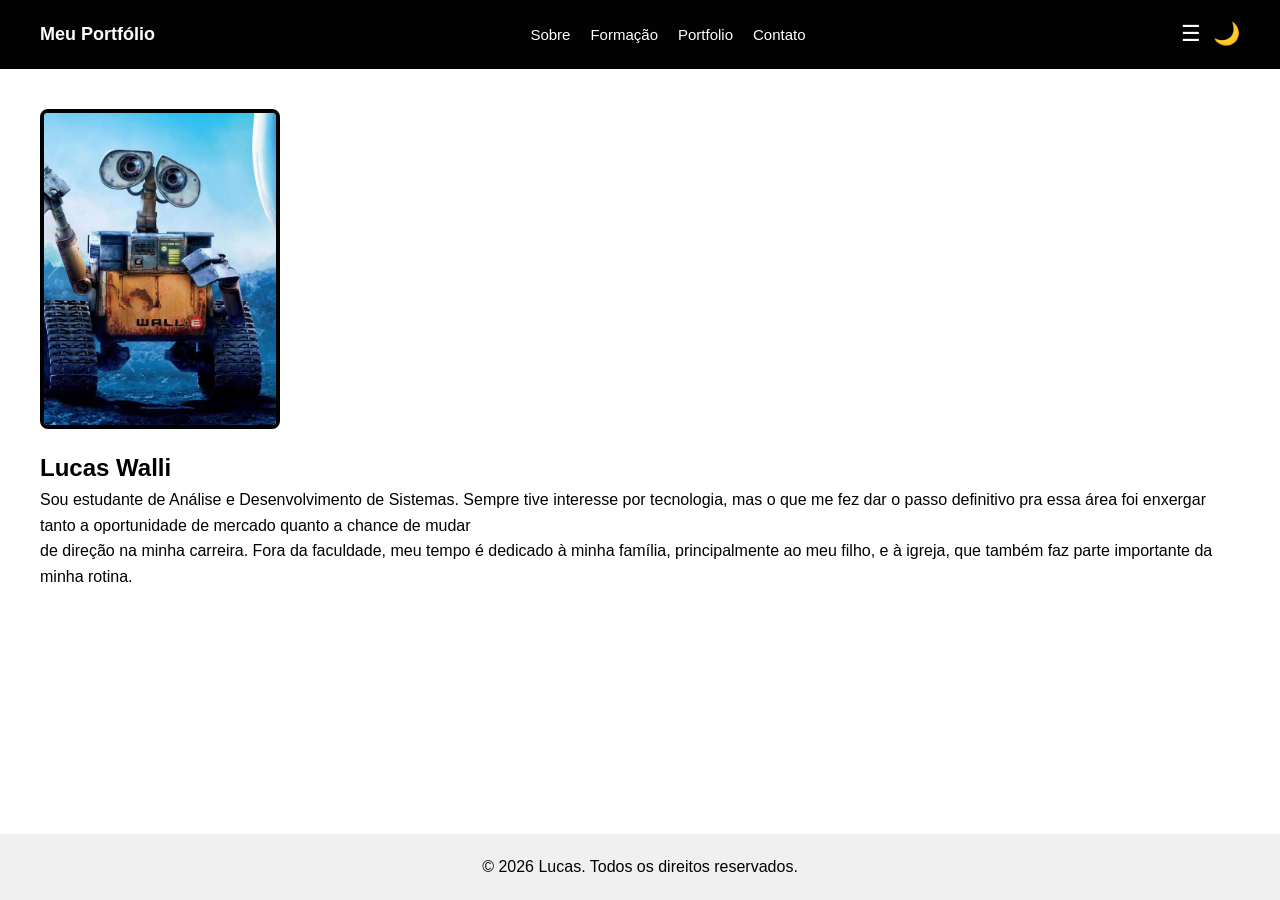
<file: index.html>
<!DOCTYPE html>
<html lang="pt-br">
<head>
    <meta charset="UTF-8">
    <meta name="viewport" content="width=device-width, initial-scale=1.0">
    <title>Lucas Walli</title> <!-- titulo da pagina no navegador-->
    <link rel="stylesheet" href="style.css">
</head>
<body>
<header class="site-header">
  <div class="logo">
    <a href="index.html">Meu Portfólio</a>
  </div>
  <!-- menu de navegação principal-->
  <nav class="site-nav">
    <ul>
        <li><a href="index.html">Sobre</a></li>
        <li><a href="formacao.html">Formação</a></li>
        <li><a href="portfolio.html">Portfolio</a></li>
        <li><a href="contato.html">Contato</a></li>
    </ul>
  </nav>
  <!-- Botões do menu e do tema -->
  <div class="header-botoes">
      <button id="botao-menu">☰</button>
      <button id="botao-tema">🌙</button>
  </div>
</header>
<main>
    <section> <!--Minha apresentação-->
        <img class="avatar" src="img/wall-e-animacao-1116-1400x800.webp" alt="Avatar de Lucas">

        <h1>Lucas Walli</h1>

        <p>Sou estudante de Análise e Desenvolvimento de Sistemas. Sempre tive interesse por tecnologia, mas o que me fez dar o passo definitivo pra essa área foi enxergar tanto a oportunidade de mercado quanto a chance de mudar</p>
        <p>de direção na minha carreira. Fora da faculdade, meu tempo é dedicado à minha família, principalmente ao meu filho, e à igreja, que também faz parte importante da minha rotina.</p>
    </section>
</main>
<footer>
    <p>&copy; 2026 Lucas. Todos os direitos reservados.</p>
</footer>
<script src="script.js"></script>
</body>
</html>
</file>
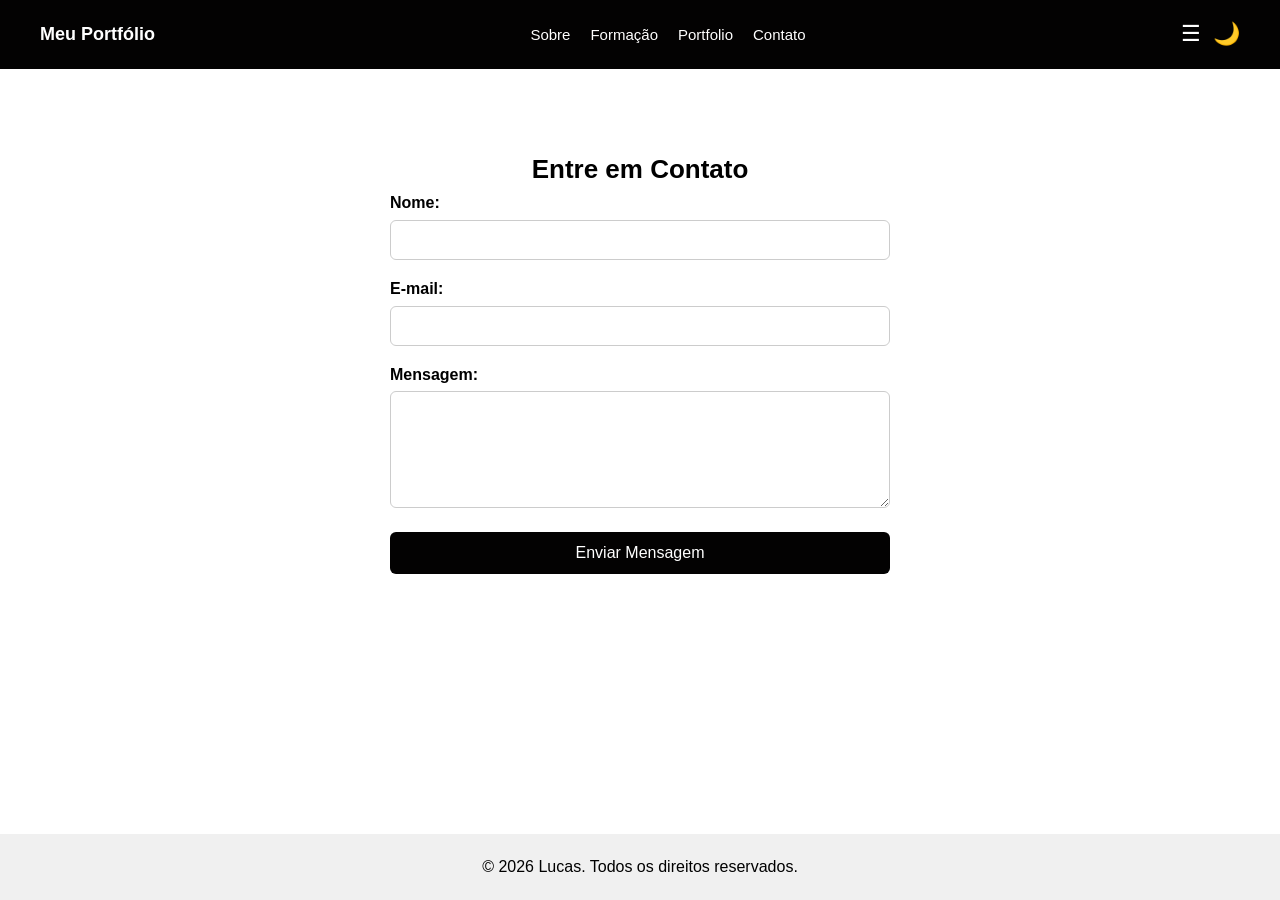
<file: contato.html>
<!DOCTYPE html>
<html lang="pt-br">
<head>
    <meta charset="UTF-8">
    <meta name="viewport" content="width=device-width, initial-scale=1.0">
    <title>Lucas Walli</title>
    <link rel="stylesheet" href="style.css">
</head>

<body>

<header class="site-header">
    <div class="logo">
        <a href="index.html">Meu Portfólio</a>
    </div>
    <!-- Menu de navegação principal -->
    <nav class="site-nav">
        <ul>
            <li><a href="index.html">Sobre</a></li>
            <li><a href="formacao.html">Formação</a></li>
            <li><a href="portfolio.html">Portfolio</a></li>
            <li><a href="contato.html">Contato</a></li>
        </ul>
    </nav>
    <!-- Botões do menu e do tema -->
    <div class="header-botoes">
        <button id="botao-menu">☰</button>
        <button id="botao-tema">🌙</button>
    </div>
</header>

<!-- Conteúdo principal da página -->
<main>
    <section>
        <h2>Entre em Contato</h2>

        <form id="form-contato">
            <div class="form-group">
                <label for="nome">Nome:</label>
                <input type="text" id="nome" name="nome">
            </div>

            <div class="form-group">
                <label for="email">E-mail:</label>
                <input type="email" id="email" name="email">
            </div>

            <div class="form-group">
                <label for="mensagem">Mensagem:</label>
                <textarea id="mensagem" name="mensagem" rows="5"></textarea>
            </div>

            <button type="submit">Enviar Mensagem</button>
        </form>

        <p id="mensagem-status"></p>
    </section>
</main>

<footer>
    <p>&copy; 2026 Lucas. Todos os direitos reservados.</p>
</footer>

<script src="script.js"></script>
</body>
</html>
</file>
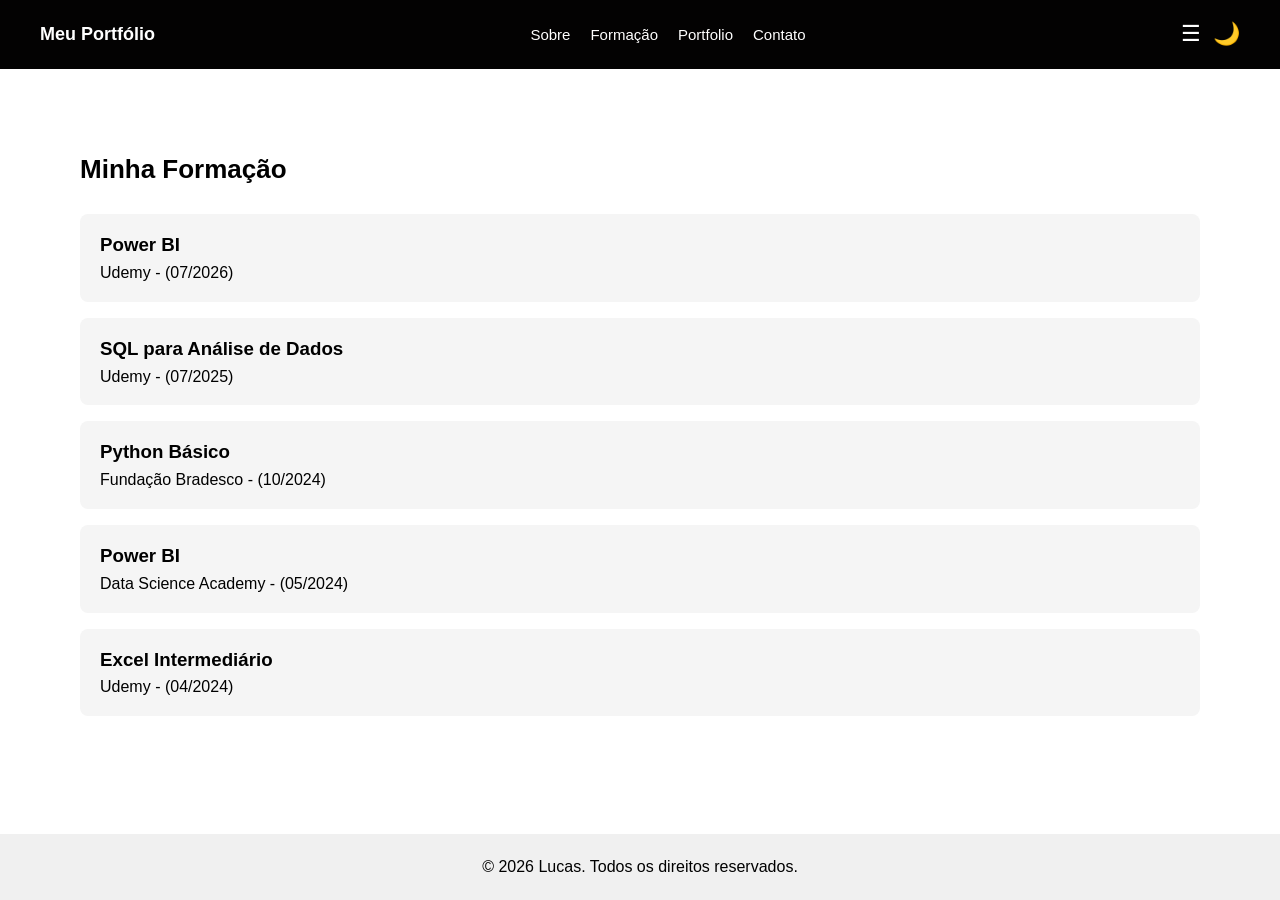
<file: formacao.html>
<!DOCTYPE html>
<html lang="pt-br">
<head>
    <meta charset="UTF-8">
    <meta name="viewport" content="width=device-width, initial-scale=1.0">
    <!-- titulo da pagina no navegador -->
    <title>Lucas Walli</title>
    <link rel="stylesheet" href="style.css">
</head>
<body>

<header class="site-header">
    <div class="logo">
        <a href="index.html">Meu Portfólio</a>
    </div>
    <!-- menu de navegação principal -->
    <nav class="site-nav">
        <ul>
            <li><a href="index.html">Sobre</a></li>
            <li><a href="formacao.html">Formação</a></li>
            <li><a href="portfolio.html">Portfolio</a></li>
            <li><a href="contato.html">Contato</a></li>
        </ul>
    </nav>
    <!-- Botões do menu e do tema -->
    <div class="header-botoes">
        <button id="botao-menu">☰</button>
        <button id="botao-tema">🌙</button>
    </div>
</header>

<main>
    <section>
        <h2>Minha Formação</h2>
        <ol>
            <li>
                <h3>Power BI</h3>
                <p>Udemy - (07/2026)</p>
            </li>
            <li>
                <h3>SQL para Análise de Dados</h3>
                <p>Udemy - (07/2025)</p>
            </li>
            <li>
                <h3>Python Básico</h3>
                <p>Fundação Bradesco - (10/2024)</p>
            </li>
            <li>
                <h3>Power BI</h3>
                <p>Data Science Academy - (05/2024)</p>
            </li>
            <li>
                <h3>Excel Intermediário</h3>
                <p>Udemy - (04/2024)</p>
            </li>
        </ol>
    </section>
</main>

<footer>
    <p>&copy; 2026 Lucas. Todos os direitos reservados.</p>
</footer>

<script src="script.js"></script>
</body>
</html>
</file>
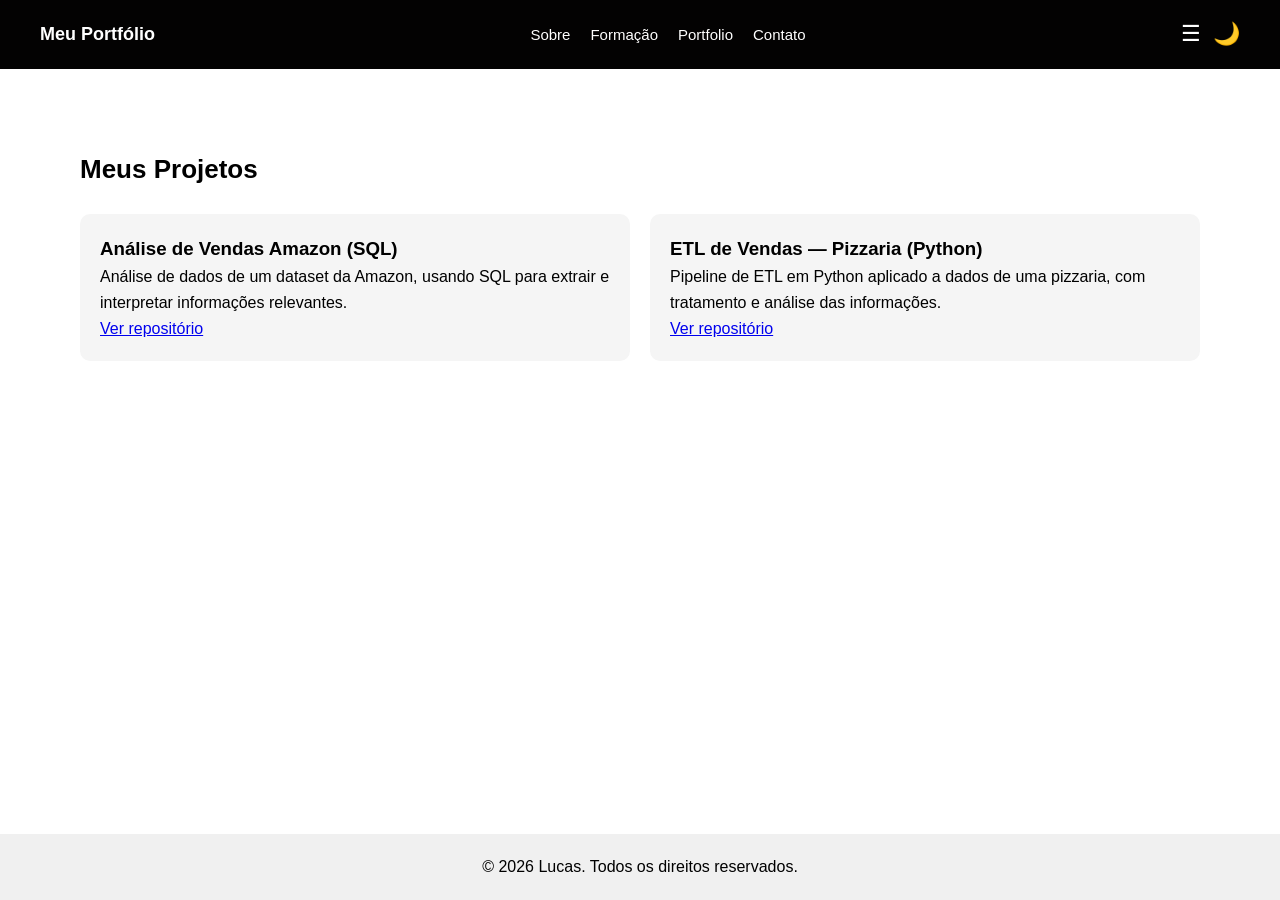
<file: portfolio.html>
<!DOCTYPE html>
<html lang="pt-br">
<head>
    <meta charset="UTF-8">
    <meta name="viewport" content="width=device-width, initial-scale=1.0">
    <title>Lucas Walli</title> <!-- titulo da pagina no navegador-->
    <link rel="stylesheet" href="style.css">
</head>
<body>
<header class="site-header">
  <div class="logo">
    <a href="index.html">Meu Portfólio</a>
  </div>
  <!-- menu de navegação principal-->
  <nav class="site-nav">
    <ul>
        <li><a href="index.html">Sobre</a></li>
        <li><a href="formacao.html">Formação</a></li>
        <li><a href="portfolio.html">Portfolio</a></li>
        <li><a href="contato.html">Contato</a></li>
    </ul>
  </nav>
  <!-- Botões do menu e de tema -->
  <div class="header-botoes">
      <button id="botao-menu">☰</button>
      <button id="botao-tema">🌙</button>
  </div>
</header>
<main>
    <section>
        <h2>Meus Projetos</h2>
        <ul class="grid-projetos">
            <li>
                <h3>Análise de Vendas Amazon (SQL)</h3>
                <p>Análise de dados de um dataset da Amazon, usando SQL para extrair e interpretar informações relevantes.</p>
                <a href="https://github.com/LucasWalli/amazon-sales-sql-analysis" target="_blank" rel="noopener">Ver repositório</a>
            </li>
            <li>
                <h3>ETL de Vendas — Pizzaria (Python)</h3>
                <p>Pipeline de ETL em Python aplicado a dados de uma pizzaria, com tratamento e análise das informações.</p>
                <a href="https://github.com/LucasWalli/pizza-etl" target="_blank" rel="noopener">Ver repositório</a>
            </li>
        </ul>
    </section>
</main>
<footer>
    <p>&copy; 2026 Lucas. Todos os direitos reservados.</p>
</footer>
<script src="script.js"></script>
</body>
</html>
</file>
<file: style.css>
* {
  margin: 0;
  padding: 0;
  box-sizing: border-box;
}


body {
  font-family: 'Segoe UI', Arial, Helvetica, sans-serif;
  line-height: 1.6;
  min-height: 100vh;
  display: flex;
  flex-direction: column;
}

main {
  flex: 1; 
}

.site-header {
  display: flex;
  justify-content: space-between;
  align-items: center;
  padding: 20px 40px;
  background-color: #030202;
  flex-wrap: wrap; 
  gap: 12px;
}


.logo a {
  color: white;
  text-decoration: none;
  font-weight: bold;
  font-size: 18px;
}


.site-nav a {
  color: white;
  text-decoration: none;
  font-size: 15px;
}

.site-nav a:hover {
  color: #ccc;
}

.site-nav ul {
  display: flex;
  gap: 20px;
  list-style: none;
}

.header-botoes {
  display: flex;
  gap: 12px;
  align-items: center;
}

#botao-menu,
#botao-tema {
  background: none;
  border: none;
  font-size: 22px;
  cursor: pointer;
  color: white; 
}


main h2 {
  padding: 40px 40px 0 40px;
  font-size: 26px;
}

.grid-projetos {
  display: grid;
  grid-template-columns: repeat(2, 1fr);
  gap: 20px;
  padding: 24px 40px 40px 40px; 
  list-style: none;
}

.grid-projetos li {
  background-color: #f5f5f5;
  padding: 20px;
  border-radius: 10px;
}

main ol {
  list-style: none;
  padding: 24px 40px 40px 40px; 
  display: flex;
  flex-direction: column;
  gap: 16px;
}

main ol li {
  background-color: #f5f5f5;
  padding: 16px 20px;
  border-radius: 8px;
}


main section {
  padding: 40px;
}


.avatar {
  width: 240px;
  height: 320px;
  object-fit: cover; 
  border: 4px solid #030202;
  border-radius: 8px;
  display: block;
  margin-bottom: 20px;
}


#form-contato {
  max-width: 500px;
  display: flex;
  flex-direction: column;
  gap: 16px;
  margin: 0 auto; 
}

main section:has(#form-contato) {
  text-align: center; 
}

#form-contato .form-group {
  text-align: left; 
}

#form-contato input,
#form-contato textarea {
  width: 100%;
  padding: 10px;
  border: 1px solid #ccc;
  border-radius: 6px;
  font-size: 16px;
}

#form-contato label {
  font-weight: bold;
  margin-bottom: 4px;
  display: block;
}

#form-contato button {
  padding: 12px;
  background-color: #030202;
  color: white;
  border: none;
  border-radius: 6px;
  font-size: 16px;
  cursor: pointer;
}

#form-contato button:hover {
  background-color: #333;
}

#mensagem-status {
  margin-top: 12px;
  font-weight: bold;
  color: #d00000;
  text-align: center;
}


footer {
  text-align: center;
  padding: 20px;
  background-color: #f0f0f0;
}


.dark-mode {
  background-color: #121212;
  color: #f5f5f5;
}

.dark-mode .site-header {
  background-color: #000;
}


.dark-mode .grid-projetos li,
.dark-mode main ol li {
  background-color: #2a2a2a;
  color: #f5f5f5;
}

.dark-mode footer {
  background-color: #1a1a1a;
  color: #f5f5f5;
}

.dark-mode #form-contato input,
.dark-mode #form-contato textarea {
  background-color: #2a2a2a;
  color: #f5f5f5;
  border-color: #555;
}


@media (max-width: 768px) {
  .site-nav ul {
    display: none;
    flex-direction: column;
    width: 100%;
  }

  .site-nav.aberto ul {
    display: flex;
  }

  #botao-menu {
    display: block;
  }

  .site-header {
    justify-content: space-between;
  }

  .grid-projetos {
    grid-template-columns: 1fr; 
  }
}
</file>
